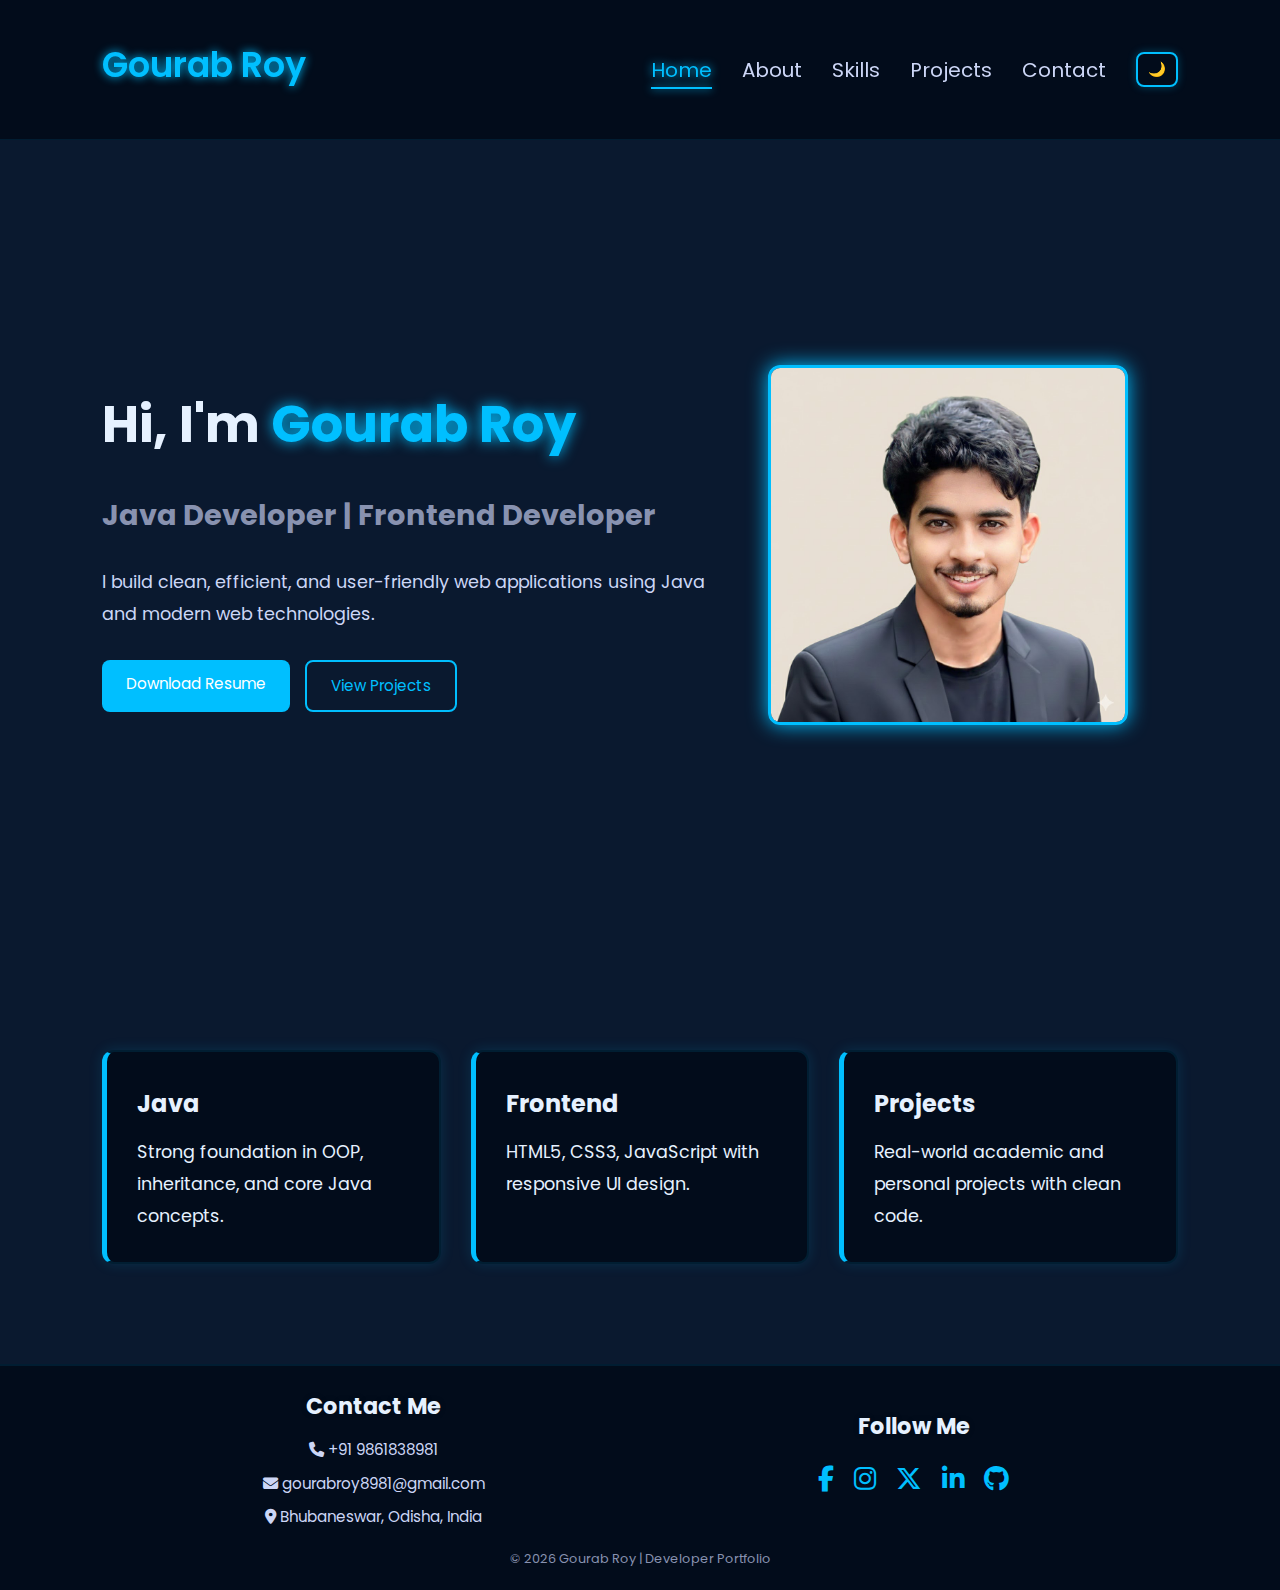
<file: index.html>
<!doctype html>
<html lang="en">
  <head>
    <meta charset="UTF-8" />
    <meta name="viewport" content="width=device-width, initial-scale=1.0" />
    <title>Gourab Roy | Developer Portfolio</title>
    <!-- SEO Meta -->
    <meta
      name="google-site-verification"
      content="eQGSAhBdn4pGtv42yMsaO9xZ7dXFVksDkAb1cvnNXIg"
    />
    <meta
      name="description"
      content="Gourab Roy is a Java Full Stack Developer specializing in responsive web design, modern UI, and scalable applications using Java, HTML, CSS, and JavaScript."
    />
    <meta
      name="keywords"
      content="Gourab Roy,Roy Gourab, Gourab Roy Portfolio, gourabroy, gourab roy, gourab, roy, roygourab, roy gourab, royy_gourab, Gourab, Roy,gourab BIET, student of KHS, Bhadrak Institute of Engineering & Technology,gourabroy8981-droid,gourabroy8981,@GourabRoy9861,Java Full Stack Developer, Java Developer, Software Engineer, Web Developer, Frontend Developer, Backend Developer, Full Stack Engineer, Java Programmer, HTML Developer, CSS Developer, JavaScript Developer, Responsive Web Design, UI Developer, Portfolio Website, Web Application Developer, Java Projects, Modern Web Developer, Spring Boot Developer, REST API Developer, MySQL Developer, jQuery Developer, Git, GitHub Portfolio, Software Portfolio, Freelance Web Developer, Java Web Developer, Clean UI Developer, Performance Optimized Websites, Kaupur High School, Bhadrak, Odisha, India, Daising, Kaupur, student of Bhadrak Institute of Engineering & Technology, Java Full Stack Developer Portfolio"
    />
    <meta name="author" content="Gourab Roy" />
    <link rel="canonical" href="https://gourabroy.online/" />
    <!-- fav icon -->
    <link rel="shortcut icon" href="favicon.ico" type="image/x-icon" />
    <!-- Google Font -->
    <link
      href="https://fonts.googleapis.com/css2?family=Poppins:wght@300;400;500;600&display=swap"
      rel="stylesheet"
    />
    <!-- Icons -->
    <link
      rel="stylesheet"
      href="https://cdnjs.cloudflare.com/ajax/libs/font-awesome/6.5.1/css/all.min.css"
    />
    <!-- Disable transitions until theme applied to avoid flash -->
    <style id="init-theme-style">
      html,
      body {
        transition: none !important;
      }
    </style>
    <!-- Ensure theme applied before CSS to avoid flash -->
    <script>
      (function () {
        try {
          var t = localStorage.getItem("theme");
          if (t === "light") {
            document.documentElement.classList.add("light-mode");
          } else {
            document.documentElement.classList.remove("light-mode");
          }
        } catch (e) {}
      })();
    </script>
    <!-- CSS -->
    <link rel="stylesheet" href="css/style.css" />
  </head>
  <body>
    <!-- Apply light mode class immediately after body opens -->
    <script>
      if (localStorage.getItem("theme") === "light") {
        document.body.classList.add("light-mode");
      }
      // Remove blocking style after first paint
      window.requestAnimationFrame(function () {
        var s = document.getElementById("init-theme-style");
        if (s) s.remove();
      });
      // Set theme toggle button icon immediately
      (function setButtonIcon() {
        var btn = document.getElementById("theme-toggle");
        if (btn) {
          btn.textContent =
            localStorage.getItem("theme") === "light" ? "☀️" : "🌙";
        } else {
          // If button not found yet, try again after a short delay
          setTimeout(setButtonIcon, 10);
        }
      })();
    </script>
    <div id="scroll-progress"></div>
    <header>
      <nav class="navbar">
        <a href="https://gourabroy.online/">
          <h2 class="logo" style="font-size: 35px; padding-top: 5px">
            Gourab Roy
          </h2>
        </a>

        <div class="menu-toggle" id="mobile-menu">
          <span class="bar"></span>
          <span class="bar"></span>
          <span class="bar"></span>
        </div>

        <ul class="nav-links" id="nav-list">
          <li><a href="https://gourabroy.online/" class="active">Home</a></li>
          <li><a href="about.html">About</a></li>
          <li><a href="skills.html">Skills</a></li>
          <li><a href="projects.html">Projects</a></li>
          <li><a href="contact.html">Contact</a></li>
          <li class="theme-item">
            <button id="theme-toggle" aria-label="Toggle Theme">🌙</button>
          </li>
        </ul>
      </nav>
    </header>
    <!-- HERO -->
    <section class="hero">
      <div class="hero-content">
        <h1>Hi, I'm <span>Gourab Roy</span></h1>
        <h2>Java Developer | Frontend Developer</h2>
        <p>
          I build clean, efficient, and user-friendly web applications using
          Java and modern web technologies.
        </p>
        <div class="hero-buttons" style="margin-top: 30px">
          <a href="assets/docs/Resume.pdf" class="btn primary" download>
            Download Resume
          </a>
          <a href="projects.html" class="btn secondary"> View Projects </a>
        </div>
      </div>
      <div class="hero-image">
        <img src="assets/images/profile.jpg" alt="Gourab Roy" />
      </div>
    </section>
    <!-- HIGHLIGHTS -->
    <section class="highlights">
      <div class="highlight-card">
        <h3>Java</h3>
        <p>Strong foundation in OOP, inheritance, and core Java concepts.</p>
      </div>
      <div class="highlight-card">
        <h3>Frontend</h3>
        <p>HTML5, CSS3, JavaScript with responsive UI design.</p>
      </div>
      <div class="highlight-card">
        <h3>Projects</h3>
        <p>Real-world academic and personal projects with clean code.</p>
      </div>
    </section>
    <!-- FOOTER -->
    <footer>
      <div class="footer-container">
        <div class="footer-contact">
          <h3>Contact Me</h3>
          <p><i class="fas fa-phone"></i> +91 9861838981</p>
          <p><i class="fas fa-envelope"></i> gourabroy8981@gmail.com</p>
          <p>
            <i class="fas fa-map-marker-alt"></i> Bhubaneswar, Odisha, India
          </p>
        </div>
        <div class="footer-social">
          <h3>Follow Me</h3>
          <a href="https://www.facebook.com/share/1CWNRqF3QG/" target="_blank">
            <i class="fab fa-facebook-f"></i>
          </a>
          <a
            href="https://www.instagram.com/royy_gourab?igsh=YmJ3aThtemJ3OW12"
            target="_blank"
          >
            <i class="fab fa-instagram"></i>
          </a>
          <a href="https://x.com/GourabRoy9861" target="_blank">
            <i class="fab fa-x-twitter"></i>
          </a>
          <a
            href="https://www.linkedin.com/in/gourab-roy-76b706372"
            target="_blank"
          >
            <i class="fab fa-linkedin-in"></i>
          </a>
          <a href="https://github.com/gourabroy8981-droid" target="_blank">
            <i class="fab fa-github"></i>
          </a>
        </div>
      </div>
      <p class="footer-bottom">© 2026 Gourab Roy | Developer Portfolio</p>
    </footer>
    <script src="https://code.jquery.com/jquery-3.7.1.min.js"></script>
    <script src="js/script.js"></script>
  </body>
</html>
</file>
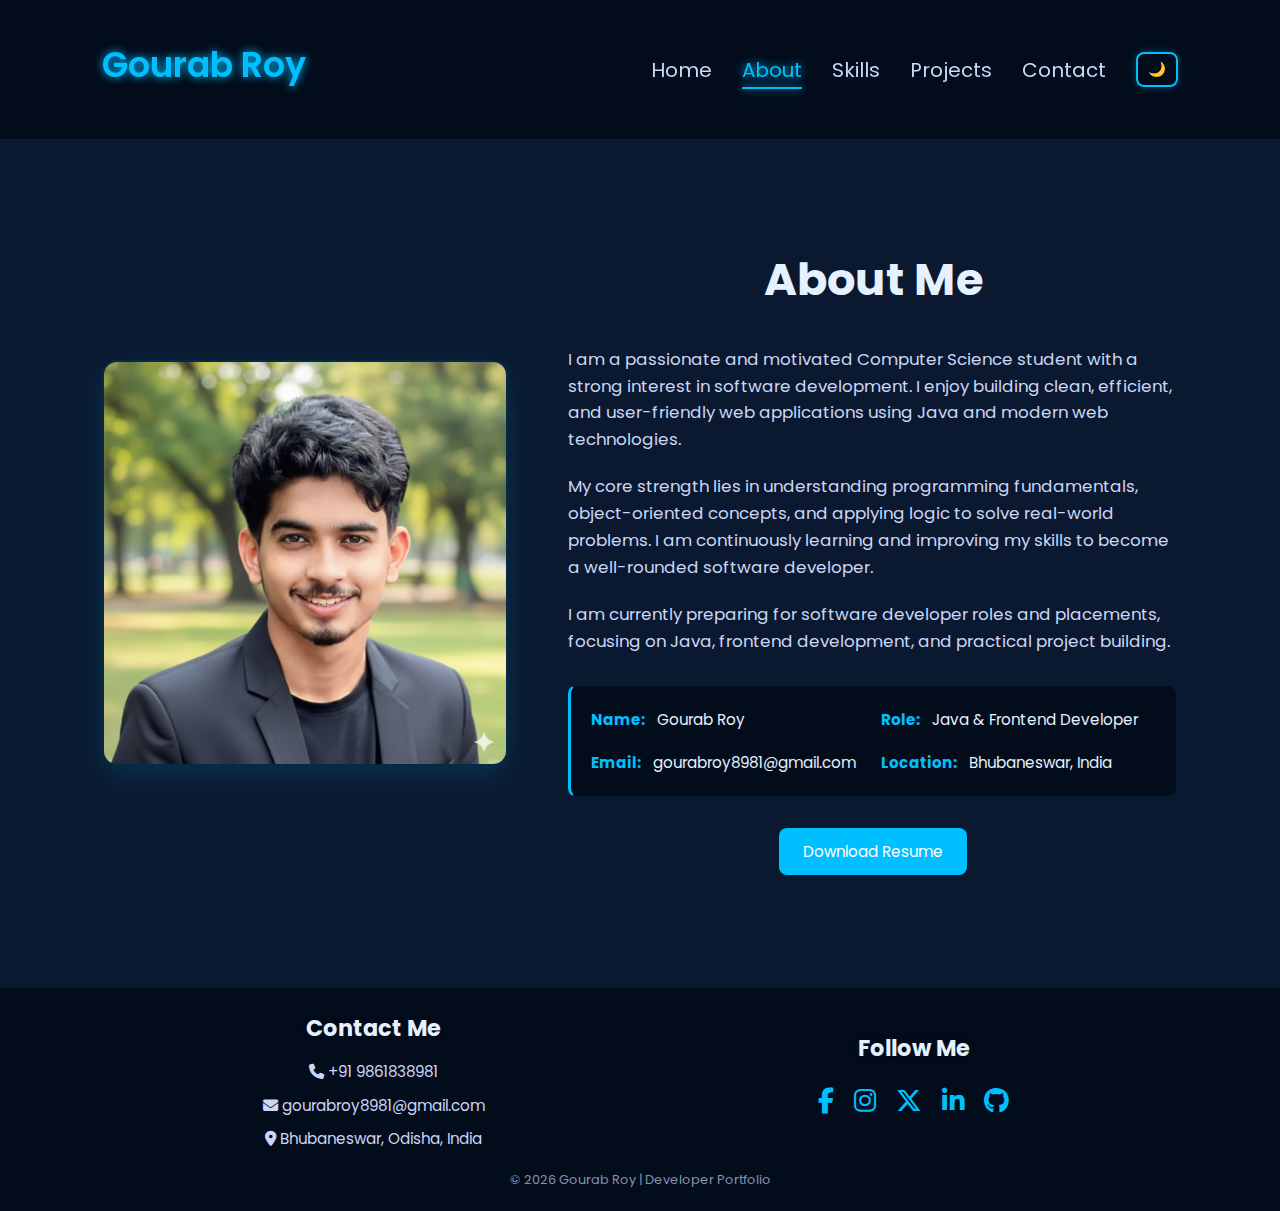
<file: about.html>
<!doctype html>
<html lang="en">
  <head>
    <meta charset="UTF-8" />
    <meta name="viewport" content="width=device-width, initial-scale=1.0" />
    <title>About | Gourab Roy</title>
    <!-- SEO Meta -->
    <meta
      name="description"
      content="Gourab Roy is a Java Full Stack Developer specializing in responsive web design, modern UI, and scalable applications using Java, HTML, CSS, and JavaScript."
    />
    <meta
      name="keywords"
      content="Gourab Roy,Roy Gourab, Gourab Roy Portfolio, gourabroy, gourab roy, gourab, roy, roygourab, roy gourab, royy_gourab, Gourab, Roy,gourab BIET, student of KHS, Bhadrak Institute of Engineering & Technology,gourabroy8981-droid,gourabroy8981,@GourabRoy9861,Java Full Stack Developer, Java Developer, Software Engineer, Web Developer, Frontend Developer, Backend Developer, Full Stack Engineer, Java Programmer, HTML Developer, CSS Developer, JavaScript Developer, Responsive Web Design, UI Developer, Portfolio Website, Web Application Developer, Java Projects, Modern Web Developer, Spring Boot Developer, REST API Developer, MySQL Developer, jQuery Developer, Git, GitHub Portfolio, Software Portfolio, Freelance Web Developer, Java Web Developer, Clean UI Developer, Performance Optimized Websites, Kaupur High School, Bhadrak, Odisha, India, Daising, Kaupur, student of Bhadrak Institute of Engineering & Technology, Java Full Stack Developer Portfolio"
    />
    <meta name="author" content="Gourab Roy" />
    <link rel="canonical" href="https://gourabroy.online/about.html" />
    <!-- fav icon -->
    <link rel="shortcut icon" href="favicon.ico" type="image/x-icon" />
    <!-- Google Font -->
    <link
      href="https://fonts.googleapis.com/css2?family=Poppins:wght@300;400;500;600&display=swap"
      rel="stylesheet"
    />
    <!-- Icons -->
    <link
      rel="stylesheet"
      href="https://cdnjs.cloudflare.com/ajax/libs/font-awesome/6.5.1/css/all.min.css"
    />
    <!-- Disable transitions until theme applied to avoid flash -->
    <style id="init-theme-style">
      body {
        transition: none !important;
      }
    </style>
    <!-- Ensure theme applied before CSS to avoid flash -->
    <script>
      (function () {
        try {
          var t = localStorage.getItem("theme");
          if (t === "light") {
            document.documentElement.classList.add("light-mode");
          } else {
            document.documentElement.classList.remove("light-mode");
          }
        } catch (e) {}
      })();
    </script>
    <!-- CSS -->
    <link rel="stylesheet" href="css/style.css" />
  </head>
  <body>
    <!-- Apply light mode class immediately after body opens -->
    <script>
      if (localStorage.getItem("theme") === "light") {
        document.body.classList.add("light-mode");
      }
      // Remove blocking style after first paint
      window.requestAnimationFrame(function () {
        var s = document.getElementById("init-theme-style");
        if (s) s.remove();
      });
      // Set theme toggle button icon immediately
      (function setButtonIcon() {
        var btn = document.getElementById("theme-toggle");
        if (btn) {
          btn.textContent =
            localStorage.getItem("theme") === "light" ? "☀️" : "🌙";
        } else {
          // If button not found yet, try again after a short delay
          setTimeout(setButtonIcon, 10);
        }
      })();
    </script>

    <div id="scroll-progress"></div>
    <!-- ===== Navbar ===== -->
    <header>
      <nav class="navbar">
        <a href="https://gourabroy.online/"
          ><h2 class="logo" style="font-size: 35px; padding-top: 5px">
            Gourab Roy
          </h2></a
        >
        <div class="menu-toggle" id="mobile-menu">
          <span class="bar"></span>
          <span class="bar"></span>
          <span class="bar"></span>
        </div>
        <ul class="nav-links" id="nav-list">
          <li><a href="https://gourabroy.online/">Home</a></li>
          <li><a href="about.html" class="active">About</a></li>
          <li><a href="skills.html">Skills</a></li>
          <li><a href="projects.html">Projects</a></li>
          <li><a href="contact.html">Contact</a></li>
          <li class="theme-item">
            <button id="theme-toggle" aria-label="Toggle Theme">🌙</button>
          </li>
        </ul>
      </nav>
    </header>
    <!-- ===== About Section ===== -->
    <section class="about">
      <div class="about-container">
        <div class="about-image">
          <img src="assets/images/profile2.jpg" alt="Gourab Roy" />
        </div>
        <div class="about-content">
          <h1>About Me</h1>
          <p>
            I am a passionate and motivated Computer Science student with a
            strong interest in software development. I enjoy building clean,
            efficient, and user-friendly web applications using Java and modern
            web technologies.
          </p>
          <p>
            My core strength lies in understanding programming fundamentals,
            object-oriented concepts, and applying logic to solve real-world
            problems. I am continuously learning and improving my skills to
            become a well-rounded software developer.
          </p>
          <p>
            I am currently preparing for software developer roles and
            placements, focusing on Java, frontend development, and practical
            project building.
          </p>
          <div class="about-details">
            <div><strong>Name:</strong> Gourab Roy</div>
            <div><strong>Role:</strong> Java & Frontend Developer</div>
            <div><strong>Email:</strong> gourabroy8981@gmail.com</div>
            <div><strong>Location:</strong> Bhubaneswar, India</div>
          </div>
          <div class="about-buttons">
            <a href="assets/docs/Resume.pdf" class="btn primary" download>
              Download Resume
            </a>
          </div>
        </div>
      </div>
    </section>
    <!-- ===== Footer ===== -->
    <footer>
      <div class="footer-container">
        <div class="footer-contact">
          <h3>Contact Me</h3>
          <p><i class="fas fa-phone"></i> +91 9861838981</p>
          <p><i class="fas fa-envelope"></i> gourabroy8981@gmail.com</p>
          <p>
            <i class="fas fa-map-marker-alt"></i> Bhubaneswar, Odisha, India
          </p>
        </div>
        <div class="footer-social">
          <h3>Follow Me</h3>
          <a href="https://www.facebook.com/share/1CWNRqF3QG/" target="_blank">
            <i class="fab fa-facebook-f"></i>
          </a>
          <a
            href="https://www.instagram.com/royy_gourab?igsh=YmJ3aThtemJ3OW12"
            target="_blank"
          >
            <i class="fab fa-instagram"></i>
          </a>
          <a href="https://x.com/GourabRoy9861" target="_blank">
            <i class="fab fa-x-twitter"></i>
          </a>
          <a
            href="https://www.linkedin.com/in/gourab-roy-76b706372"
            target="_blank"
          >
            <i class="fab fa-linkedin-in"></i>
          </a>
          <a href="https://github.com/gourabroy8981-droid" target="_blank">
            <i class="fab fa-github"></i>
          </a>
        </div>
      </div>
      <p class="footer-bottom">© 2026 Gourab Roy | Developer Portfolio</p>
    </footer>
    <!-- JS -->
    <script src="https://code.jquery.com/jquery-3.7.1.min.js"></script>
    <script src="js/script.js"></script>
  </body>
</html>
</file>
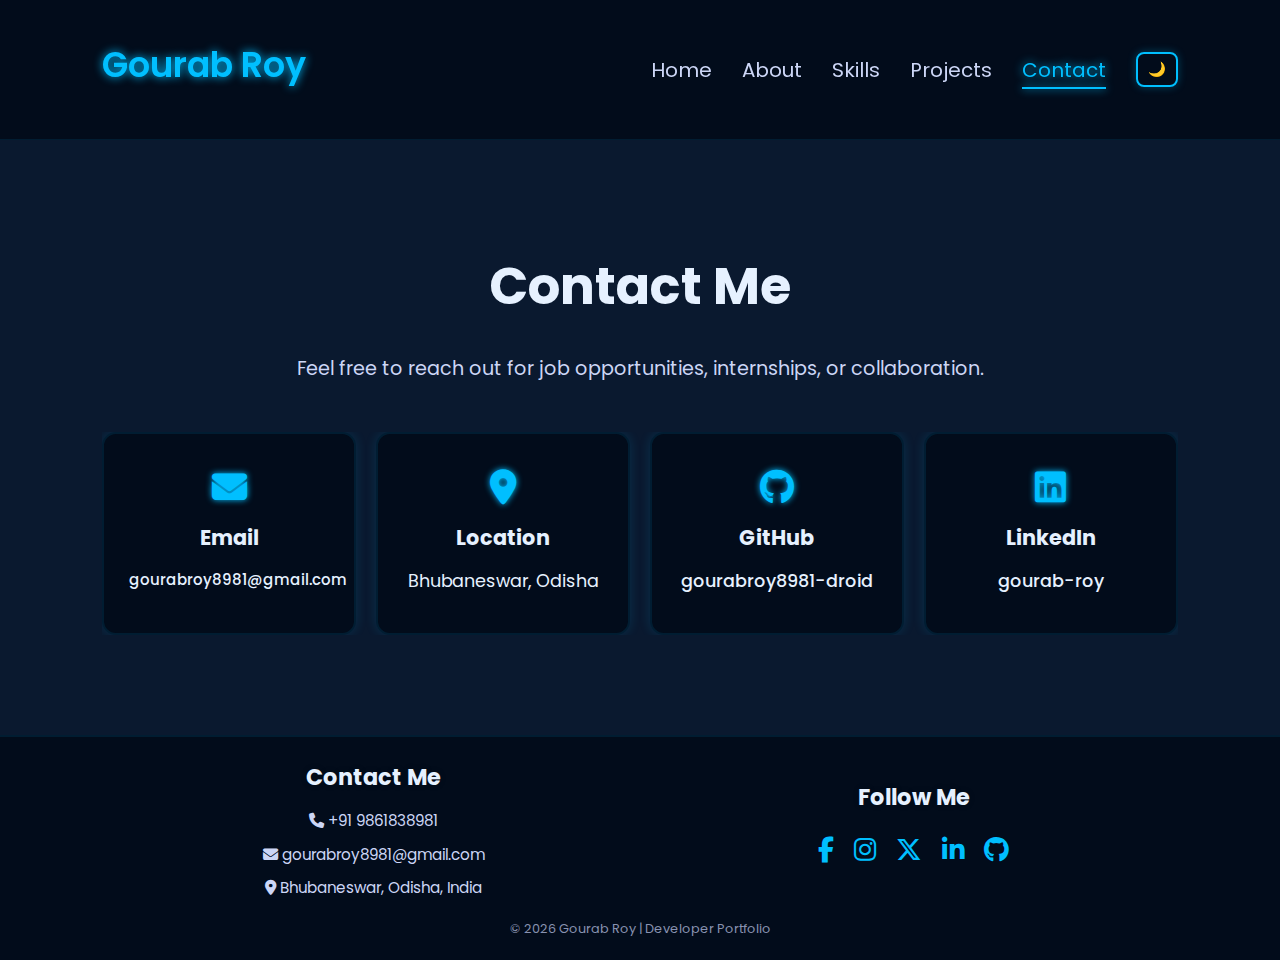
<file: contact.html>
<!doctype html>
<html lang="en">
  <head>
    <meta charset="UTF-8" />
    <meta name="viewport" content="width=device-width, initial-scale=1.0" />
    <title>Contact | Gourab Roy</title>
    <!-- SEO Meta -->
    <meta
      name="description"
      content="Gourab Roy is a Java Full Stack Developer specializing in responsive web design, modern UI, and scalable applications using Java, HTML, CSS, and JavaScript."
    />
    <meta
      name="keywords"
      content="Gourab Roy,Roy Gourab, Gourab Roy Portfolio, gourabroy, gourab roy, gourab, roy, roygourab, roy gourab, royy_gourab, Gourab, Roy,gourab BIET, student of KHS, Bhadrak Institute of Engineering & Technology,gourabroy8981-droid,gourabroy8981,@GourabRoy9861,Java Full Stack Developer, Java Developer, Software Engineer, Web Developer, Frontend Developer, Backend Developer, Full Stack Engineer, Java Programmer, HTML Developer, CSS Developer, JavaScript Developer, Responsive Web Design, UI Developer, Portfolio Website, Web Application Developer, Java Projects, Modern Web Developer, Spring Boot Developer, REST API Developer, MySQL Developer, jQuery Developer, Git, GitHub Portfolio, Software Portfolio, Freelance Web Developer, Java Web Developer, Clean UI Developer, Performance Optimized Websites, Kaupur High School, Bhadrak, Odisha, India, Daising, Kaupur, student of Bhadrak Institute of Engineering & Technology, Java Full Stack Developer Portfolio"
    />
    <meta name="author" content="Gourab Roy" />
    <link rel="canonical" href="https://gourabroy.online/contact.html" />
    <!-- fav icon -->
    <link rel="shortcut icon" href="favicon.ico" type="image/x-icon" />
    <!-- Google Font -->
    <link
      href="https://fonts.googleapis.com/css2?family=Poppins:wght@300;400;500;600&display=swap"
      rel="stylesheet"
    />
    <!-- Icons -->
    <link
      rel="stylesheet"
      href="https://cdnjs.cloudflare.com/ajax/libs/font-awesome/6.5.1/css/all.min.css"
    />
    <!-- Disable transitions until theme applied to avoid flash -->
    <style id="init-theme-style">
      html,
      body {
        transition: none !important;
      }
    </style>
    <!-- Ensure theme applied before CSS to avoid flash -->
    <script>
      (function () {
        try {
          var t = localStorage.getItem("theme");
          if (t === "light") {
            document.documentElement.classList.add("light-mode");
          } else {
            document.documentElement.classList.remove("light-mode");
          }
        } catch (e) {}
      })();
    </script>
    <!-- CSS -->
    <link rel="stylesheet" href="css/style.css" />
  </head>
  <body>
    <!-- Apply light mode class immediately after body opens -->
    <script>
      if (localStorage.getItem("theme") === "light") {
        document.body.classList.add("light-mode");
      }
      // Remove blocking style after first paint
      window.requestAnimationFrame(function () {
        var s = document.getElementById("init-theme-style");
        if (s) s.remove();
      });
      // Set theme toggle button icon immediately
      (function setButtonIcon() {
        var btn = document.getElementById("theme-toggle");
        if (btn) {
          btn.textContent =
            localStorage.getItem("theme") === "light" ? "☀️" : "🌙";
        } else {
          // If button not found yet, try again after a short delay
          setTimeout(setButtonIcon, 10);
        }
      })();
    </script>

    <!-- ===== Navbar ===== -->
    <div id="scroll-progress"></div>
    <header>
      <nav class="navbar">
        <a href="https://gourabroy.online/">
          <h2 class="logo" style="font-size: 35px; padding-top: 5px">
            Gourab Roy
          </h2>
        </a>

        <div class="menu-toggle" id="mobile-menu">
          <span class="bar"></span>
          <span class="bar"></span>
          <span class="bar"></span>
        </div>

        <ul class="nav-links" id="nav-list">
          <li><a href="https://gourabroy.online/">Home</a></li>
          <li><a href="about.html">About</a></li>
          <li><a href="skills.html">Skills</a></li>
          <li><a href="projects.html">Projects</a></li>
          <li><a href="contact.html" class="active">Contact</a></li>
          <li class="theme-item">
            <button id="theme-toggle" aria-label="Toggle Theme">🌙</button>
          </li>
        </ul>
      </nav>
    </header>
    <!-- ===== Contact Section ===== -->
    <section class="contact">
      <h1>Contact Me</h1>
      <p class="contact-intro">
        Feel free to reach out for job opportunities, internships, or
        collaboration.
      </p>
      <div class="contact-cards-container">
        <!-- Email Card -->
        <div class="contact-card">
          <i class="fas fa-envelope"></i>
          <h3>Email</h3>
          <a href="mailto:gourabroy8981@gmail.com" style="font-size: smaller"
            >gourabroy8981@gmail.com</a
          >
        </div>
        <!-- Location Card -->
        <div class="contact-card">
          <i class="fas fa-map-marker-alt"></i>
          <h3>Location</h3>
          <p>Bhubaneswar, Odisha</p>
        </div>
        <!-- GitHub Card -->
        <div class="contact-card">
          <i class="fab fa-github"></i>
          <h3>GitHub</h3>
          <a href="https://github.com/gourabroy8981-droid" target="_blank"
            >gourabroy8981-droid</a
          >
        </div>
        <!-- LinkedIn Card -->
        <div class="contact-card">
          <i class="fab fa-linkedin"></i>
          <h3>LinkedIn</h3>
          <a
            href="https://www.linkedin.com/in/gourab-roy-76b706372"
            target="_blank"
            >gourab-roy</a
          >
        </div>
      </div>
    </section>
    <!-- ===== Footer ===== -->
    <footer>
      <div class="footer-container">
        <div class="footer-contact">
          <h3>Contact Me</h3>
          <p><i class="fas fa-phone"></i> +91 9861838981</p>
          <p><i class="fas fa-envelope"></i> gourabroy8981@gmail.com</p>
          <p>
            <i class="fas fa-map-marker-alt"></i> Bhubaneswar, Odisha, India
          </p>
        </div>
        <div class="footer-social">
          <h3>Follow Me</h3>
          <a href="https://www.facebook.com/share/1CWNRqF3QG/" target="_blank">
            <i class="fab fa-facebook-f"></i>
          </a>
          <a
            href="https://www.instagram.com/royy_gourab?igsh=YmJ3aThtemJ3OW12"
            target="_blank"
          >
            <i class="fab fa-instagram"></i>
          </a>
          <a href="https://x.com/GourabRoy9861" target="_blank">
            <i class="fab fa-x-twitter"></i>
          </a>
          <a
            href="https://www.linkedin.com/in/gourab-roy-76b706372"
            target="_blank"
          >
            <i class="fab fa-linkedin-in"></i>
          </a>
          <a href="https://github.com/gourabroy8981-droid" target="_blank">
            <i class="fab fa-github"></i>
          </a>
        </div>
      </div>
      <p class="footer-bottom">© 2026 Gourab Roy | Developer Portfolio</p>
    </footer>
    <!-- JS -->
    <script src="https://code.jquery.com/jquery-3.7.1.min.js"></script>
    <script src="js/script.js"></script>
  </body>
</html>
</file>
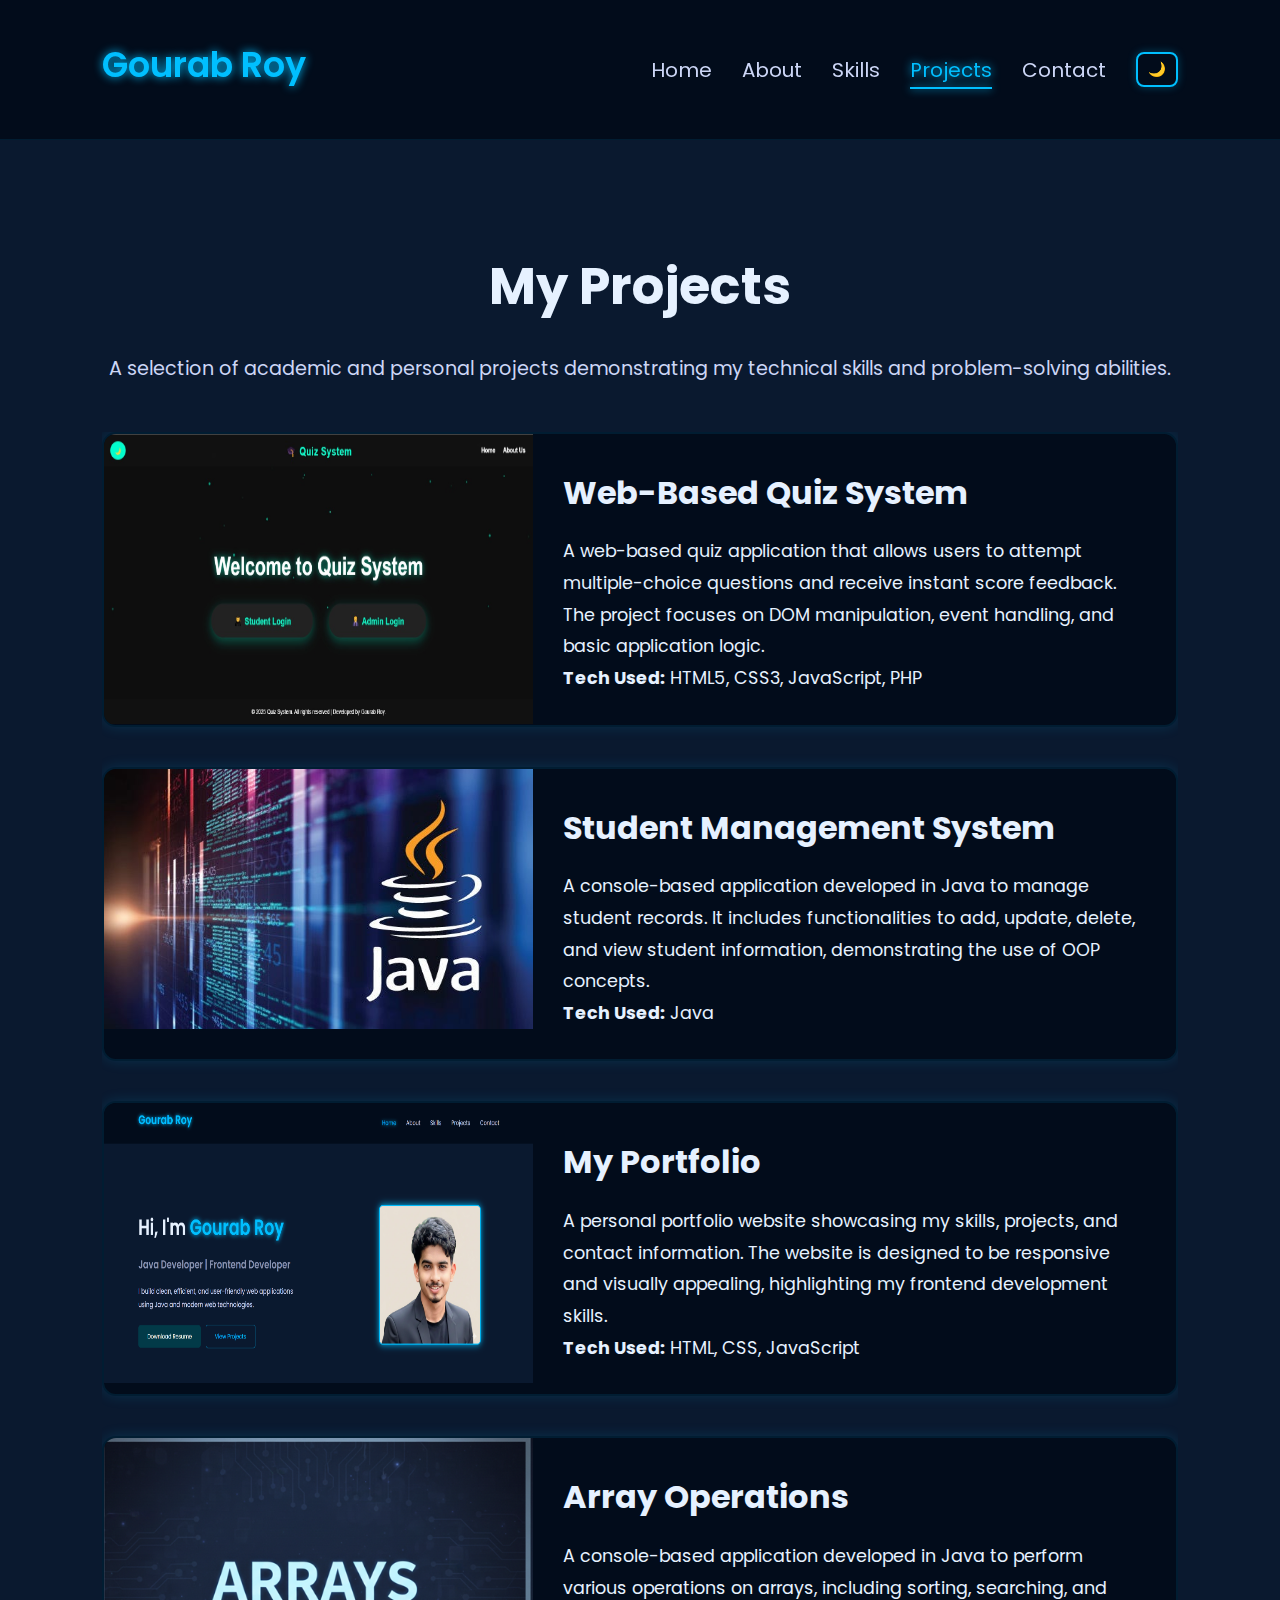
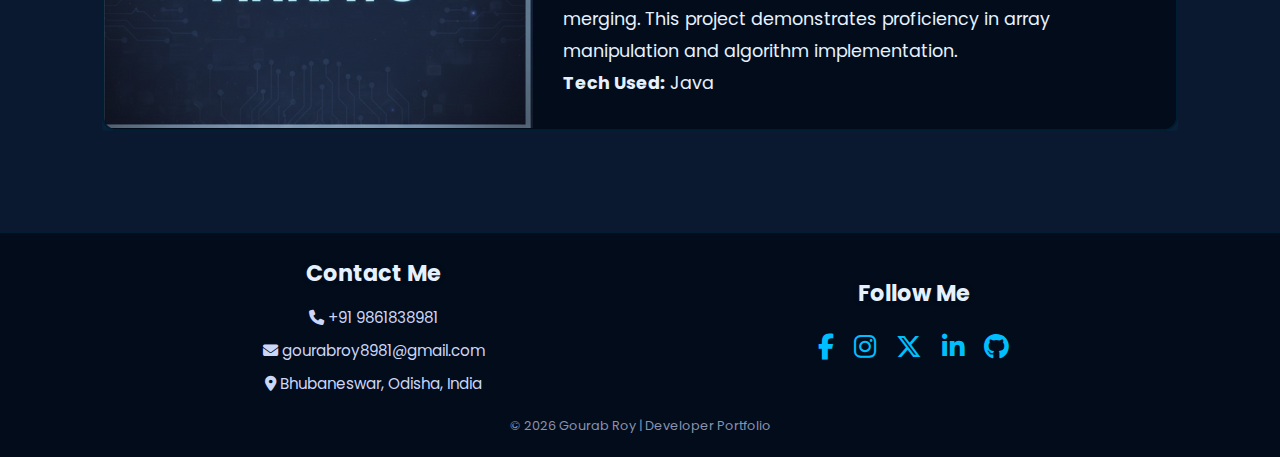
<file: projects.html>
<!doctype html>
<html lang="en">
  <head>
    <meta charset="UTF-8" />
    <meta name="viewport" content="width=device-width, initial-scale=1.0" />
    <title>Projects | Gourab Roy</title>

    <!-- SEO Meta -->
    <meta
      name="description"
      content="Gourab Roy is a Java Full Stack Developer specializing in responsive web design, modern UI, and scalable applications using Java, HTML, CSS, and JavaScript."
    />
    <meta
      name="keywords"
      content="Gourab Roy,Roy Gourab, Gourab Roy Portfolio, gourabroy, gourab roy, gourab, roy, roygourab, roy gourab, royy_gourab, Gourab, Roy,gourab BIET, student of KHS, Bhadrak Institute of Engineering & Technology,gourabroy8981-droid,gourabroy8981,@GourabRoy9861,Java Full Stack Developer, Java Developer, Software Engineer, Web Developer, Frontend Developer, Backend Developer, Full Stack Engineer, Java Programmer, HTML Developer, CSS Developer, JavaScript Developer, Responsive Web Design, UI Developer, Portfolio Website, Web Application Developer, Java Projects, Modern Web Developer, Spring Boot Developer, REST API Developer, MySQL Developer, jQuery Developer, Git, GitHub Portfolio, Software Portfolio, Freelance Web Developer, Java Web Developer, Clean UI Developer, Performance Optimized Websites, Kaupur High School, Bhadrak, Odisha, India, Daising, Kaupur, student of Bhadrak Institute of Engineering & Technology, Java Full Stack Developer Portfolio"
    />
    <meta name="author" content="Gourab Roy" />
    <link rel="canonical" href="https://gourabroy.online/projects.html" />

    <!-- Favicon -->
    <link rel="shortcut icon" href="favicon.ico" type="image/x-icon" />

    <!-- Google Font -->
    <link
      href="https://fonts.googleapis.com/css2?family=Poppins:wght@300;400;500;600&display=swap"
      rel="stylesheet"
    />

    <!-- Icons -->
    <link
      rel="stylesheet"
      href="https://cdnjs.cloudflare.com/ajax/libs/font-awesome/6.5.1/css/all.min.css"
    />
    <!-- Disable transitions until theme applied to avoid flash -->
    <style id="init-theme-style">
      html,
      body {
        transition: none !important;
      }
    </style>
    <!-- Ensure theme applied before CSS to avoid flash -->
    <script>
      (function () {
        try {
          var t = localStorage.getItem("theme");
          if (t === "light") {
            document.documentElement.classList.add("light-mode");
          } else {
            document.documentElement.classList.remove("light-mode");
          }
        } catch (e) {}
      })();
    </script>
    <!-- CSS -->
    <link rel="stylesheet" href="css/style.css" />
  </head>

  <body>
    <!-- Apply light mode class immediately after body opens -->
    <script>
      if (localStorage.getItem("theme") === "light") {
        document.body.classList.add("light-mode");
      }
      // Remove blocking style after first paint
      window.requestAnimationFrame(function () {
        var s = document.getElementById("init-theme-style");
        if (s) s.remove();
      });
      // Set theme toggle button icon immediately
      (function setButtonIcon() {
        var btn = document.getElementById("theme-toggle");
        if (btn) {
          btn.textContent =
            localStorage.getItem("theme") === "light" ? "☀️" : "🌙";
        } else {
          // If button not found yet, try again after a short delay
          setTimeout(setButtonIcon, 10);
        }
      })();
    </script>

    <div id="scroll-progress"></div>

    <!-- ===== Navbar ===== -->
    <header>
      <nav class="navbar">
        <a href="https://gourabroy.online/"
          ><h2 class="logo" style="font-size: 35px; padding-top: 5px">
            Gourab Roy
          </h2></a
        >
        <div class="menu-toggle" id="mobile-menu">
          <span class="bar"></span>
          <span class="bar"></span>
          <span class="bar"></span>
        </div>
        <ul class="nav-links" id="nav-list">
          <li><a href="https://gourabroy.online/">Home</a></li>
          <li><a href="about.html">About</a></li>
          <li><a href="skills.html">Skills</a></li>
          <li><a href="projects.html" class="active">Projects</a></li>
          <li><a href="contact.html">Contact</a></li>
          <li class="theme-item">
            <button id="theme-toggle" aria-label="Toggle Theme">🌙</button>
          </li>
        </ul>
      </nav>
    </header>

    <!-- ===== Projects Section ===== -->
    <section class="projects">
      <h1>My Projects</h1>
      <p class="projects-intro">
        A selection of academic and personal projects demonstrating my technical
        skills and problem-solving abilities.
      </p>

      <div class="projects-container">
        <!-- Project 1 -->
        <div class="project-card">
          <img
            src="assets/images/project1.jpeg"
            height="290px"
            alt="Web-Based Quiz System"
          />
          <div class="project-content">
            <h2>Web-Based Quiz System</h2>
            <p>
              A web-based quiz application that allows users to attempt
              multiple-choice questions and receive instant score feedback. The
              project focuses on DOM manipulation, event handling, and basic
              application logic.
            </p>
            <p class="tech">
              <strong>Tech Used:</strong> HTML5, CSS3, JavaScript, PHP
            </p>
          </div>
        </div>

        <!-- Project 2 -->
        <div class="project-card">
          <img
            src="assets/images/project2.jpg"
            height="260px"
            width="800px"
            alt="Student Management System"
          />
          <div class="project-content">
            <h2>Student Management System</h2>
            <p>
              A console-based application developed in Java to manage student
              records. It includes functionalities to add, update, delete, and
              view student information, demonstrating the use of OOP concepts.
            </p>
            <p class="tech"><strong>Tech Used:</strong> Java</p>
          </div>
        </div>

        <!-- Project 3 -->
        <div class="project-card">
          <img
            src="assets/images/project3.png"
            height="280px"
            alt="Portfolio Website"
          />
          <div class="project-content">
            <h2>My Portfolio</h2>
            <p>
              A personal portfolio website showcasing my skills, projects, and
              contact information. The website is designed to be responsive and
              visually appealing, highlighting my frontend development skills.
            </p>
            <p class="tech">
              <strong>Tech Used:</strong> HTML, CSS, JavaScript
            </p>
          </div>
        </div>

        <!-- Project 4 -->
        <div class="project-card">
          <img
            src="assets/images/project4.png"
            height="290px"
            width="800px"
            alt="Array Operations"
          />
          <div class="project-content">
            <h2>Array Operations</h2>
            <p>
              A console-based application developed in Java to perform various
              operations on arrays, including sorting, searching, and merging.
              This project demonstrates proficiency in array manipulation and
              algorithm implementation.
            </p>
            <p class="tech"><strong>Tech Used:</strong> Java</p>
          </div>
        </div>
      </div>
    </section>

    <!-- ===== Footer ===== -->
    <footer>
      <div class="footer-container">
        <div class="footer-contact">
          <h3>Contact Me</h3>
          <p><i class="fas fa-phone"></i> +91 9861838981</p>
          <p><i class="fas fa-envelope"></i> gourabroy8981@gmail.com</p>
          <p>
            <i class="fas fa-map-marker-alt"></i> Bhubaneswar, Odisha, India
          </p>
        </div>
        <div class="footer-social">
          <h3>Follow Me</h3>
          <a href="https://www.facebook.com/share/1CWNRqF3QG/" target="_blank"
            ><i class="fab fa-facebook-f"></i
          ></a>
          <a
            href="https://www.instagram.com/royy_gourab?igsh=YmJ3aThtemJ3OW12"
            target="_blank"
            ><i class="fab fa-instagram"></i
          ></a>
          <a href="https://x.com/GourabRoy9861" target="_blank"
            ><i class="fab fa-x-twitter"></i
          ></a>
          <a
            href="https://www.linkedin.com/in/gourab-roy-76b706372"
            target="_blank"
            ><i class="fab fa-linkedin-in"></i
          ></a>
          <a href="https://github.com/gourabroy8981-droid" target="_blank"
            ><i class="fab fa-github"></i
          ></a>
        </div>
      </div>
      <p class="footer-bottom">© 2026 Gourab Roy | Developer Portfolio</p>
    </footer>

    <!-- JS -->
    <script src="https://code.jquery.com/jquery-3.7.1.min.js"></script>
    <script src="js/script.js"></script>
  </body>
</html>
</file>
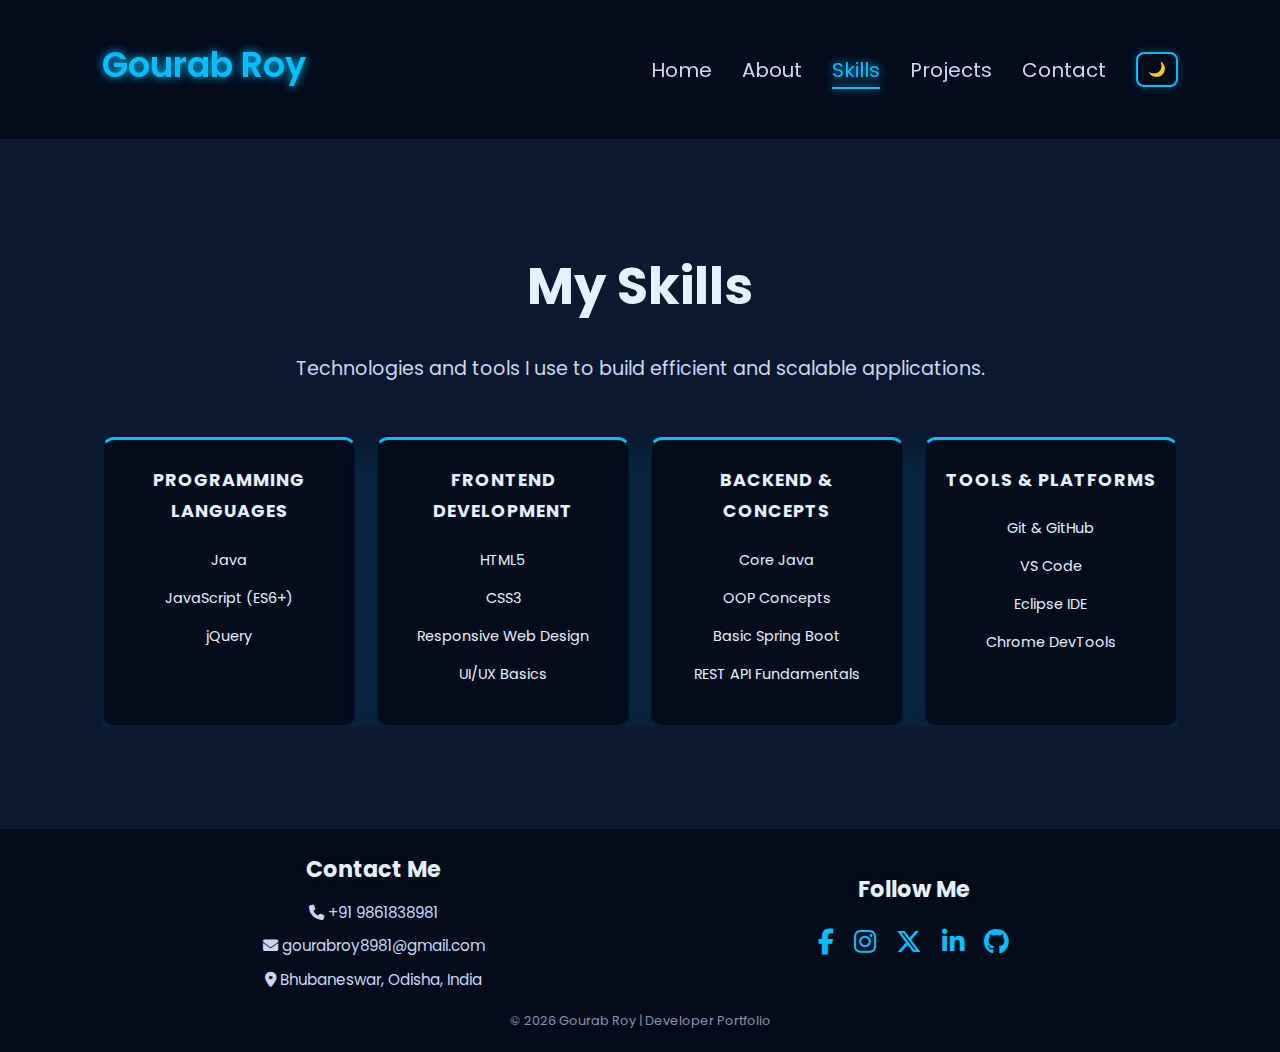
<file: skills.html>
<!doctype html>
<html lang="en">
  <head>
    <meta charset="UTF-8" />
    <meta name="viewport" content="width=device-width, initial-scale=1.0" />
    <title>Skills | Gourab Roy</title>
    <!-- SEO Meta -->
    <meta
      name="description"
      content="Gourab Roy is a Java Full Stack Developer specializing in responsive web design, modern UI, and scalable applications using Java, HTML, CSS, and JavaScript."
    />
    <meta
      name="keywords"
      content="Gourab Roy,Roy Gourab, Gourab Roy Portfolio, gourabroy, gourab roy, gourab, roy, roygourab, roy gourab, royy_gourab, Gourab, Roy,gourab BIET, student of KHS, Bhadrak Institute of Engineering & Technology,gourabroy8981-droid,gourabroy8981,@GourabRoy9861,Java Full Stack Developer, Java Developer, Software Engineer, Web Developer, Frontend Developer, Backend Developer, Full Stack Engineer, Java Programmer, HTML Developer, CSS Developer, JavaScript Developer, Responsive Web Design, UI Developer, Portfolio Website, Web Application Developer, Java Projects, Modern Web Developer, Spring Boot Developer, REST API Developer, MySQL Developer, jQuery Developer, Git, GitHub Portfolio, Software Portfolio, Freelance Web Developer, Java Web Developer, Clean UI Developer, Performance Optimized Websites, Kaupur High School, Bhadrak, Odisha, India, Daising, Kaupur, student of Bhadrak Institute of Engineering & Technology, Java Full Stack Developer Portfolio"
    />
    <meta name="author" content="Gourab Roy" />
    <link rel="canonical" href="https://gourabroy.online/skills.html" />
    <!-- fav icon -->
    <link rel="shortcut icon" href="favicon.ico" type="image/x-icon" />
    <!-- Google Font -->
    <link
      href="https://fonts.googleapis.com/css2?family=Poppins:wght@300;400;500;600&display=swap"
      rel="stylesheet"
    />
    <!-- Icons -->
    <link
      rel="stylesheet"
      href="https://cdnjs.cloudflare.com/ajax/libs/font-awesome/6.5.1/css/all.min.css"
    />
    <!-- Disable transitions until theme applied to avoid flash -->
    <style id="init-theme-style">
      html,
      body {
        transition: none !important;
      }
    </style>
    <!-- Ensure theme applied before CSS to avoid flash -->
    <script>
      (function () {
        try {
          var t = localStorage.getItem("theme");
          if (t === "light") {
            document.documentElement.classList.add("light-mode");
          } else {
            document.documentElement.classList.remove("light-mode");
          }
        } catch (e) {}
      })();
    </script>
    <!-- CSS -->
    <link rel="stylesheet" href="css/style.css" />
  </head>
  <body>
    <!-- Apply light mode class immediately after body opens -->
    <script>
      if (localStorage.getItem("theme") === "light") {
        document.body.classList.add("light-mode");
      }
      // Remove blocking style after first paint
      window.requestAnimationFrame(function () {
        var s = document.getElementById("init-theme-style");
        if (s) s.remove();
      });
      // Set theme toggle button icon immediately
      (function setButtonIcon() {
        var btn = document.getElementById("theme-toggle");
        if (btn) {
          btn.textContent =
            localStorage.getItem("theme") === "light" ? "☀️" : "🌙";
        } else {
          // If button not found yet, try again after a short delay
          setTimeout(setButtonIcon, 10);
        }
      })();
    </script>

    <!-- ===== Navbar ===== -->
    <div id="scroll-progress"></div>
    <header>
      <nav class="navbar">
        <a href="https://gourabroy.online/"
          ><h2 class="logo" style="font-size: 35px; padding-top: 5px">
            Gourab Roy
          </h2></a
        >
        <div class="menu-toggle" id="mobile-menu">
          <span class="bar"></span>
          <span class="bar"></span>
          <span class="bar"></span>
        </div>
        <ul class="nav-links" id="nav-list">
          <li><a href="https://gourabroy.online/">Home</a></li>
          <li><a href="about.html">About</a></li>
          <li><a href="skills.html" class="active">Skills</a></li>
          <li><a href="projects.html">Projects</a></li>
          <li><a href="contact.html">Contact</a></li>
          <li class="theme-item">
            <button id="theme-toggle" aria-label="Toggle Theme">🌙</button>
          </li>
        </ul>
      </nav>
    </header>
    <!-- ===== Skills Section ===== -->
    <section class="skills">
      <h1>My Skills</h1>
      <p class="skills-intro">
        Technologies and tools I use to build efficient and scalable
        applications.
      </p>
      <div class="skills-container">
        <!-- Programming Languages -->
        <div class="skill-card">
          <h2>Programming Languages</h2>
          <ul>
            <li>Java</li>
            <li>JavaScript (ES6+)</li>
            <li>jQuery</li>
          </ul>
        </div>
        <!-- Frontend -->
        <div class="skill-card">
          <h2>Frontend Development</h2>
          <ul>
            <li>HTML5</li>
            <li>CSS3</li>
            <li>Responsive Web Design</li>
            <li>UI/UX Basics</li>
          </ul>
        </div>
        <!-- Backend -->
        <div class="skill-card">
          <h2>Backend & Concepts</h2>
          <ul>
            <li>Core Java</li>
            <li>OOP Concepts</li>
            <li>Basic Spring Boot</li>
            <li>REST API Fundamentals</li>
          </ul>
        </div>
        <!-- Tools -->
        <div class="skill-card">
          <h2>Tools & Platforms</h2>
          <ul>
            <li>Git & GitHub</li>
            <li>VS Code</li>
            <li>Eclipse IDE</li>
            <li>Chrome DevTools</li>
          </ul>
        </div>
      </div>
    </section>
    <!-- ===== Footer ===== -->
    <footer>
      <div class="footer-container">
        <div class="footer-contact">
          <h3>Contact Me</h3>
          <p><i class="fas fa-phone"></i> +91 9861838981</p>
          <p><i class="fas fa-envelope"></i> gourabroy8981@gmail.com</p>
          <p>
            <i class="fas fa-map-marker-alt"></i> Bhubaneswar, Odisha, India
          </p>
        </div>
        <div class="footer-social">
          <h3>Follow Me</h3>
          <a href="https://www.facebook.com/share/1CWNRqF3QG/" target="_blank">
            <i class="fab fa-facebook-f"></i>
          </a>
          <a
            href="https://www.instagram.com/royy_gourab?igsh=YmJ3aThtemJ3OW12"
            target="_blank"
          >
            <i class="fab fa-instagram"></i>
          </a>
          <a href="https://x.com/GourabRoy9861" target="_blank">
            <i class="fab fa-x-twitter"></i>
          </a>
          <a
            href="https://www.linkedin.com/in/gourab-roy-76b706372"
            target="_blank"
          >
            <i class="fab fa-linkedin-in"></i>
          </a>
          <a href="https://github.com/gourabroy8981-droid" target="_blank">
            <i class="fab fa-github"></i>
          </a>
        </div>
      </div>
      <p class="footer-bottom">© 2026 Gourab Roy | Developer Portfolio</p>
    </footer>
    <!-- JS -->
    <script src="https://code.jquery.com/jquery-3.7.1.min.js"></script>
    <script src="js/script.js"></script>
  </body>
</html>
</file>
<file: css/style.css>
/* ===== CSS Variables for Dark/Light Mode ===== */
:root {
  /* Dark Mode Colors (Default) */
  --bg-primary: #0a192f;
  --bg-secondary: #020c1b;
  --bg-tertiary: #112240;
  --text-primary: #e6f1ff;
  --text-secondary: #ccd6f6;
  --text-tertiary: #8892b0;
  --accent-primary: #00bfff;
  --accent-secondary: #64ffda;
  --border-color: rgba(0, 191, 255, 0.1);
  --shadow-color: rgba(0, 191, 255, 0.15);
  --card-bg: #020c1b;
  --card-text: #e6f1ff;
  --input-bg: #020c1b;
}

/* Light Mode - Manual Toggle */
body.light-mode {
  --bg-primary: #ffffff;
  --bg-secondary: #f0f0f0;
  --bg-tertiary: #e8e8e8;
  --text-primary: #1a1a1a;
  --text-secondary: #333333;
  --text-tertiary: #555555;
  --accent-primary: #0052a3;
  --accent-secondary: #0066cc;
  --border-color: #2a2a2a;
  --shadow-color: rgba(0, 0, 0, 0.15);
  --card-bg: #c0d9d4;
  --card-text: #000000;
  --input-bg: #f9f9f9;
  font-weight: bold;
}
/* ===== Global Reset ===== */
html,
body {
  width: 100%;
  max-width: 100vw;
  overflow-x: hidden;
}

* {
  margin: 0;
  padding: 0;
  box-sizing: border-box;
  font-family: "Poppins", sans-serif;
}

html {
  scroll-behavior: smooth;
  overflow-x: hidden;
  overflow-y: auto;
}

body {
  background-color: var(--bg-primary);
  color: var(--text-primary);
  line-height: 1.8;
  font-size: 18px;
  overflow-x: hidden;
  width: 100%;
  transition:
    background-color 0.3s ease,
    color 0.3s ease;
}

/* ===== Common ===== */
a {
  text-decoration: none;
  color: inherit;
}

img {
  max-width: 100%;
  display: block;
}

section {
  padding: 100px 8%;
  width: 100%;
  max-width: 100vw;
  overflow-x: hidden;
}

h1 {
  font-size: 3.2rem;
  margin-bottom: 20px;
  color: var(--text-primary);
}

h2 {
  font-size: 2rem;
  margin-bottom: 15px;
  color: var(--text-primary);
}

p {
  color: var(--text-secondary);
  font-size: 1.1rem;
}

/* ===== Buttons ===== */
.btn {
  display: inline-block;
  padding: 10px 24px;
  border-radius: 8px;
  font-size: 0.95rem;
  transition:
    0.3s ease,
    box-shadow 0.3s ease;
  cursor: pointer;
  position: relative;
  overflow: hidden;
  text-align: center;
}

.btn.primary {
  background-color: var(--accent-primary);
  color: #fff;
  border: none;
}

.btn.primary:hover {
  background-color: var(--accent-secondary);
  box-shadow: 0 0 18px var(--accent-primary);
}

.btn.secondary {
  border: 2px solid var(--accent-primary);
  color: var(--accent-primary);
  background: transparent;
}

.btn.secondary:hover {
  background-color: var(--accent-primary);
  color: #fff;
  box-shadow: 0 0 18px var(--accent-primary);
}

.btn::after {
  content: "";
  position: absolute;
  top: 50%;
  left: 50%;
  width: 0;
  height: 0;
  background: rgba(255, 255, 255, 0.2);
  border-radius: 50%;
  transform: translate(-50%, -50%);
  transition:
    width 0.6s ease,
    height 0.6s ease;
}

.btn:hover::after {
  width: 300px;
  height: 300px;
}

/* ===== Navbar ===== */
header {
  background-color: var(--bg-secondary);
  padding: 10px 0;
  position: sticky;
  top: 0;
  width: 100%;
  z-index: 1000;
  border-bottom: 1px solid var(--border-color);
  transition: background-color 0.3s ease;
}

.navbar {
  display: flex;
  justify-content: space-between;
  align-items: center;
  max-width: 1400px;
  margin: 0 auto;
  padding: 0 5%;
}

.logo {
  color: var(--accent-primary);
  font-size: 1.6rem;
  text-shadow: 0 0 10px var(--accent-primary);
  font-weight: 600;
}

.nav-links {
  list-style: none;
  display: flex;
  gap: 30px;
}

.nav-links a {
  color: var(--text-secondary);
  font-size: 1.25rem;
  transition: 0.3s;
  position: relative;
  padding-bottom: 5px;
}

.nav-links a:hover,
.nav-links a.active {
  color: var(--accent-primary);
  text-shadow: 0 0 10px var(--accent-primary);
}

.nav-links a::after {
  content: "";
  position: absolute;
  left: 0;
  bottom: 0;
  width: 0;
  height: 2px;
  background-color: var(--accent-primary);
  transition: width 0.3s ease;
  box-shadow: 0 0 8px var(--accent-primary);
}

.nav-links a:hover::after,
.nav-links a.active::after {
  width: 100%;
}

/* ===== Hamburger Menu ===== */
.menu-toggle {
  display: none;
  flex-direction: column;
  cursor: pointer;
  z-index: 2000;
}

.bar {
  width: 25px;
  height: 3px;
  background-color: var(--accent-primary);
  margin: 4px 0;
  transition: 0.4s ease;
}

/* ===== Hero Section ===== */
.hero {
  display: grid;
  grid-template-columns: 1.2fr 0.8fr;
  align-items: center;
  gap: 50px;
  min-height: 90vh;
  overflow-x: hidden;
}

.hero-content h1 span {
  color: var(--accent-primary);
  text-shadow: 0 0 14px var(--accent-primary);
  animation: glowPulse 2.5s infinite alternate;
}

@keyframes glowPulse {
  from {
    text-shadow: 0 0 8px var(--accent-primary);
  }
  to {
    text-shadow: 0 0 18px var(--accent-primary);
  }
}

.hero-content h2 {
  color: var(--text-tertiary);
  font-size: 1.8rem;
  margin-bottom: 25px;
}

.hero-buttons {
  display: flex;
  gap: 15px;
}

.hero-image img {
  border-radius: 12px;
  border: 3px solid var(--accent-primary);
  max-width: 360px;
  width: 100%;
  box-shadow: 0 0 20px var(--accent-primary);
  animation: float 3s ease-in-out infinite;
  transition: 0.4s ease;
}

.hero-image img:hover {
  transform: scale(1.05) translateY(-6px);
}

@keyframes float {
  0%,
  100% {
    transform: translateY(0px);
  }
  50% {
    transform: translateY(-12px);
  }
}

/* ===== Skills Container ===== */
.skills-container {
  display: grid;
  grid-template-columns: repeat(4, 1fr);
  gap: 20px;
  margin-top: 50px;
  overflow-x: hidden;
}

.skill-card {
  background: var(--card-bg);
  color: var(--card-text);
  padding: 25px 15px;
  border-radius: 12px;
  border: 2px solid var(--border-color);
  border-top: 3px solid var(--accent-primary);
  text-align: center;
  transition: 0.3s ease;
  box-shadow: 0 10px 30px var(--shadow-color);
}

.skill-card:hover {
  transform: translateY(-10px);
  box-shadow: 0 15px 35px var(--shadow-color);
}

/* ===== Scrollbar Styling ===== */
::-webkit-scrollbar {
  width: 10px;
}

::-webkit-scrollbar-track {
  background: var(--bg-secondary);
}

::-webkit-scrollbar-thumb {
  background: var(--accent-primary);
  border-radius: 10px;
  border: 2px solid var(--bg-secondary);
}

::-webkit-scrollbar-thumb:hover {
  background: var(--accent-secondary);
}

/* ===== Mobile Responsive (Max Width 900px) ===== */
@media (max-width: 900px) {
  section {
    padding: 60px 5%;
  }

  .menu-toggle {
    display: flex;
  }

  .nav-links {
    position: fixed;
    right: -100%;
    top: 0;
    height: 100vh;
    width: 100%;
    background-color: var(--bg-secondary);
    flex-direction: column;
    justify-content: center;
    align-items: center;
    transition: 0.5s ease;
    gap: 40px;
    z-index: 1500;
  }

  .nav-links.active {
    right: 0;
  }

  .hero {
    grid-template-columns: 1fr;
    text-align: center;
    padding-top: 40px;
  }

  .hero-content h1 {
    font-size: 2.2rem;
  }

  .hero-buttons {
    flex-direction: column;
    align-items: center;
    width: 100%;
  }

  .btn {
    width: 100%;
    max-width: 280px;
    margin-right: 0;
  }

  .hero {
    grid-template-columns: 1fr;
    justify-items: center;
    text-align: center;
    gap: 30px;
  }

  .hero-image {
    display: flex;
    justify-content: center;
    width: 100%;
    order: -1;
  }

  .hero-image img {
    max-width: 280px;
    margin: 0 auto;
  }

  .hero-buttons {
    justify-content: center;
    width: 100%;
  }

  .skills-container {
    grid-template-columns: repeat(2, 1fr);
  }

  .menu-toggle.is-active .bar:nth-child(2) {
    opacity: 0;
  }
  .menu-toggle.is-active .bar:nth-child(1) {
    transform: translateY(11px) rotate(45deg);
  }
  .menu-toggle.is-active .bar:nth-child(3) {
    transform: translateY(-11px) rotate(-45deg);
  }
}

@media (max-width: 600px) {
  .skills-container {
    grid-template-columns: 1fr;
  }
}

/* ===== Mobile Responsive (Max Width 768px) ===== */
@media (max-width: 768px) {
  /* ===== Footer Mobile ===== */
  footer {
    padding: 5px 8%;
    min-height: auto;
  }

  #theme-toggle {
    position: fixed;
    top: 30px;
    left: 15px;
    z-index: 1000;
  }

  .footer-container {
    flex-direction: column !important;
    gap: 0px !important;
    text-align: center;
    margin-bottom: 0px !important;
  }

  .footer-contact,
  .footer-social {
    flex: auto;
    margin: 0 !important;
    padding: 0 !important;
  }

  .footer-contact {
    margin-top: 15px !important;
  }

  .footer-contact h3,
  .footer-social h3 {
    margin-bottom: 0px;
    margin-top: 0px;
  }

  .footer-contact p {
    font-size: 0.95rem;
    margin: 0px 0 !important;
    padding: 0 !important;
  }

  .footer-social {
    display: flex;
    flex-direction: row;
    flex-wrap: wrap;
    justify-content: center;
    align-items: center;
    gap: 10px;
    margin: 0 !important;
    padding: 0 !important;
  }

  .footer-social h3 {
    flex-basis: 100%;
    width: 100%;
    margin: 0 !important;
    margin-top: 20px !important;
  }

  .footer-social a {
    margin: 0;
  }

  .footer-bottom {
    font-size: 0.9rem;
    margin-top: 2px;
  }
}

/* ===== Extra Small Mobile (Max Width 480px) ===== */
@media (max-width: 480px) {
  /* ===== Footer Extra Small ===== */
  footer {
    padding: 3px 8%;
    min-height: auto;
  }

  .footer-container {
    gap: 0px !important;
    margin-bottom: 0px !important;
  }

  .footer-contact,
  .footer-social {
    flex: auto;
    margin: 0 !important;
    padding: 0 !important;
  }

  .footer-contact {
    margin-top: 10px !important;
  }

  .footer-contact {
    margin-top: 10px !important;
  }

  .footer-social {
    gap: 8px;
    margin: 0 !important;
    padding: 0 !important;
  }

  .footer-social h3 {
    margin: 0 !important;
    margin-top: 20px !important;
  }

  .footer-bottom {
    margin-top: 1px;
  }
}

/* ===== Highlights ===== */
.highlights {
  display: grid;
  grid-template-columns: repeat(auto-fit, minmax(240px, 1fr));
  gap: 30px;
}

.highlight-card {
  background-color: var(--card-bg);
  color: var(--card-text);
  padding: 30px;
  border-radius: 12px;
  border-left: 5px solid var(--accent-primary);
  border: 2px solid var(--border-color);
  border-left: 5px solid var(--accent-primary);
  box-shadow: 0 0 14px var(--shadow-color);
}

.highlight-card h3 {
  margin-bottom: 12px;
  font-size: 1.5rem;
  color: var(--card-text);
}

.highlight-card p {
  font-size: 1.1rem;
  color: var(--card-text);
}

/* ===== About Section ===== */
.about-container {
  display: grid;
  grid-template-columns: 1fr 1.5fr;
  gap: 60px;
  align-items: center;
}

.about-image img {
  width: 100%;
  border-radius: 15px;
  border: 2px solid var(--border-color);
  box-shadow: 0 10px 30px var(--shadow-color);
  transition: 0.4s ease;
}

.about-image img:hover {
  border-color: var(--accent-primary);
  transform: translateY(-5px);
}

.about-content h1 {
  text-align: center;
  margin-bottom: 25px;
  font-size: 2.8rem;
}

.about-content p {
  margin-bottom: 20px;
  color: var(--text-secondary);
  font-size: 1.05rem;
  line-height: 1.6;
}

.about-details {
  display: grid;
  grid-template-columns: 1fr 1fr;
  gap: 15px;
  margin: 30px 0;
  padding: 20px;
  background: var(--card-bg);
  color: var(--card-text);
  border-radius: 10px;
  border: 2px solid var(--border-color);
  border-left: 3px solid var(--accent-primary);
}

.about-details div {
  font-size: 0.95rem;
  color: var(--card-text);
}

.about-details strong {
  color: var(--accent-primary);
  margin-right: 8px;
}

.about-buttons {
  text-align: center;
  margin-top: 30px;
}

@media (max-width: 900px) {
  .about-container {
    grid-template-columns: 1fr;
    text-align: center;
  }

  .about-content h1 {
    text-align: center;
  }

  .about-details {
    grid-template-columns: 1fr;
    text-align: left;
  }

  .about-image img {
    max-width: 300px;
    margin: 0 auto;
  }
}

/* ===== Skills Page ===== */
.skills h1 {
  text-align: center;
  color: var(--text-primary);
}

.skills-intro {
  text-align: center;

  font-size: 1.2rem;
  color: var(--text-secondary);
}

.skill-card {
  display: flex;
  flex-direction: column;
  height: 100%;
  background: var(--card-bg);
  color: var(--card-text);
  padding: 25px 15px;
  border-radius: 12px;
  position: relative;
  text-align: center;
  transition: all 0.3s ease;
  border: 2px solid var(--border-color);
  border-top: 3px solid var(--accent-primary);
  box-shadow: 0 10px 30px var(--shadow-color);
}

.skill-card:hover {
  transform: translateY(-10px);
  background: var(--card-bg);
  box-shadow: 0 15px 35px var(--shadow-color);
}

.skill-card h2 {
  font-size: 1.1rem;
  color: var(--card-text);
  margin-bottom: 20px;
  text-transform: uppercase;
  letter-spacing: 1px;
}

.skill-card ul {
  list-style: none;
  padding: 0;
}

.skill-card li {
  font-size: 0.9rem;
  color: var(--card-text);
  margin-bottom: 12px;
  transition: 0.3s;
}

.skill-card li:hover {
  color: var(--accent-primary);
}

@media (max-width: 1100px) {
  .skills-container {
    grid-template-columns: repeat(2, 1fr);
  }
}

@media (max-width: 600px) {
  .skills-container {
    grid-template-columns: 1fr;
  }
}

/* ===== Projects Page ===== */
.projects h1 {
  text-align: center;
  color: var(--text-primary);
}

.projects-intro {
  margin-bottom: 45px;
  font-size: 1.2rem;
  text-align: center;
  color: var(--text-secondary);
}

.projects-container {
  display: grid;
  gap: 40px;
  overflow-x: hidden;
}

.project-card {
  background-color: var(--card-bg);
  color: var(--card-text);
  border-radius: 14px;
  overflow: hidden;
  display: grid;
  grid-template-columns: 1fr 1.5fr;
  border: 2px solid var(--border-color);
  box-shadow: 0 0 14px var(--shadow-color);
}

.project-image {
  width: 100%;
  height: 260px;
  overflow: hidden;
}

.project-image img {
  width: 100%;
  height: 100%;
  object-fit: cover;
  display: block;
}

.project-content {
  padding: 30px;
  font-size: 1.1rem;
  color: var(--card-text);
}

.project-content h2 {
  color: var(--card-text);
}

.project-content p {
  color: var(--card-text);
}

.project-links a {
  margin-right: 15px;
  color: var(--accent-primary);
  font-weight: 500;
  font-size: 1.1rem;
  text-shadow: 0 0 8px var(--accent-primary);
}

/* ===== Contact Page ===== */
.contact h1 {
  text-align: center;
  color: var(--text-primary);
}

body.light-mode .contact h1 {
  color: #1a1a1a;
}

.contact-intro {
  margin-bottom: 45px;
  font-size: 1.2rem;
  text-align: center;
  color: var(--text-secondary);
}

body.light-mode .contact-intro {
  color: #333333;
}

.contact-container {
  display: grid;
  grid-template-columns: 1fr 1fr;
  gap: 50px;
}

.contact-info p {
  margin-bottom: 12px;
  font-size: 1.1rem;
  color: var(--text-secondary);
}

.contact-links a {
  margin-right: 15px;
  color: var(--accent-primary);
  font-size: 1.2rem;
  text-shadow: 0 0 8px var(--accent-primary);
}

.contact-form input,
.contact-form textarea {
  background-color: var(--input-bg);
  border: 2px solid var(--border-color);
  padding: 14px;
  margin-bottom: 15px;
  border-radius: 8px;
  color: var(--text-primary);
  font-size: 1.05rem;
  transition: border-color 0.3s ease;
}

.contact-form input:focus,
.contact-form textarea:focus {
  border-color: var(--accent-primary);
  outline: none;
}

/* ===== Footer ===== */
footer {
  background-color: #0f1419;
  color: var(--text-secondary);
  padding: 20px 8%;
  text-align: center;
  font-size: 0.85rem;
  transition: background-color 0.3s ease;
  border-top: 2px solid var(--border-color);
  overflow-x: hidden;
  width: 100%;
  max-width: 100vw;
}

body.light-mode footer {
  background-color: #0f1419;
  color: #cccccc;
}

body:not(.light-mode) footer {
  background-color: var(--bg-secondary);
  color: var(--text-secondary);
}

.footer-container {
  display: flex;
  justify-content: space-between;
  flex-wrap: wrap;
  gap: 5px;
  margin-bottom: 5px;
  overflow-x: hidden;
}

.footer-contact,
.footer-social {
  flex: auto;
}

.footer-social {
  margin-top: 20px;
}

.footer-contact h3,
.footer-social h3 {
  color: var(--text-primary);
  margin-bottom: 10px;
  text-shadow: 0 0 6px rgba(0, 0, 0, 0.2);
  font-size: 1.4rem;
}

body.light-mode .footer-contact h3,
body.light-mode .footer-social h3 {
  color: #ffffff;
}

.footer-contact p {
  margin-bottom: 6px;
  font-size: 0.95rem;
  color: var(--text-secondary);
}

body.light-mode .footer-contact p {
  color: #cccccc;
}

.footer-social a {
  display: inline-block;
  margin: 0 8px;
  font-size: 1.6rem;
  color: var(--accent-primary);
  transition: 0.3s;
}

.footer-social a:hover {
  color: var(--accent-secondary);
  text-shadow: 0 0 12px var(--accent-primary);
  transform: scale(1.25);
}

.footer-bottom {
  font-size: 0.8rem;
  color: var(--text-tertiary);
  margin-top: 10px;
}

body.light-mode .footer-bottom {
  color: #999999;
}

/* ===== Contact Cards ===== */
.contact-cards-container {
  display: grid;
  grid-template-columns: repeat(auto-fit, minmax(200px, 1fr));
  gap: 20px;
  margin-top: 45px;
  width: 100%;
  overflow-x: hidden;
}

.contact-card {
  background-color: var(--card-bg);
  color: var(--card-text);
  padding: 35px 25px;
  border-radius: 14px;
  border: 2px solid var(--border-color);
  text-align: center;
  box-shadow: 0 0 12px var(--shadow-color);
  transition:
    transform 0.3s ease,
    box-shadow 0.3s ease;
}

body.light-mode .contact-card {
  background-color: #c0d9d4;
  color: #000000;
  border-color: #2a2a2a;
  box-shadow: 0 0 12px rgba(0, 0, 0, 0.15);
}

.contact-card:hover {
  transform: translateY(-6px);
  box-shadow: 0 0 22px var(--shadow-color);
}

.contact-card i {
  font-size: 2.2rem;
  color: var(--accent-primary);
  margin-bottom: 15px;
  text-shadow: 0 0 6px var(--accent-primary);
  transition:
    color 0.3s ease,
    text-shadow 0.3s ease;
}

.contact-card i:hover {
  color: var(--accent-secondary);
  text-shadow: 0 0 14px var(--accent-primary);
}

.contact-card h3 {
  font-size: 1.3rem;
  margin-bottom: 10px;
  color: var(--card-text);
}

.contact-card a {
  display: block;
  color: var(--card-text);
  font-weight: 500;
  margin-top: 5px;
  font-size: 1.1rem;
}

.contact-card a:hover {
  color: var(--accent-primary);
  text-shadow: 0 0 8px var(--accent-primary);
}

.contact-card p {
  color: var(--card-text);
  margin-top: 5px;
  font-size: 1.1rem;
}

/* ===== Misc ===== */
.navbar.scrolled {
  background: var(--bg-secondary);
  box-shadow: 0 5px 15px var(--shadow-color);
  transition: 0.3s;
}

.skill {
  margin: 15px 0;
}

.skill span {
  display: block;
  margin-bottom: 6px;
  font-size: 14px;
  font-weight: 500;
  color: var(--text-primary);
}

.skill-bar {
  background: var(--bg-tertiary);
  border-radius: 20px;
  overflow: hidden;
  height: 8px;
}

.skill-bar span {
  display: block;
  height: 100%;
  width: 0%;
  background: linear-gradient(
    90deg,
    var(--accent-primary),
    var(--accent-secondary)
  );
  border-radius: 20px;
}

.navbar {
  padding: 18px 8%;
  transition: all 0.3s ease;
  will-change: transform;
}

.navbar.shrink {
  padding: 8px 8%;
  box-shadow: 0 6px 20px var(--shadow-color);
}

/* Mobile Responsive Updates */
@media (max-width: 900px) {
  body.menu-open {
    overflow: hidden !important;
    position: relative;
  }

  html.menu-open {
    overflow: hidden !important;
    position: relative;
  }

  .nav-links {
    position: fixed !important;
    top: 0;
    left: 0;
    width: 100vw;
    height: 100vh;
    background-color: var(--bg-secondary) !important;
    z-index: 9999;
    display: flex;
    flex-direction: column;
    justify-content: center;
    align-items: center;
    transform: translateX(100%);
    transition: transform 0.4s ease;
    visibility: hidden;
  }

  .nav-links.active {
    transform: translateX(0);
    visibility: visible;
  }

  .menu-toggle {
    z-index: 10000 !important;
    position: relative;
  }

  .nav-links:not(.active) a {
    opacity: 0;
  }

  .nav-links.active a {
    opacity: 1;
  }

  .btn {
    padding: 16px 40px;
    width: 90%;
    max-width: 320px;
  }

  .nav-links a {
    font-size: 1.5rem;
  }

  #mobile-menu.is-active .bar:nth-child(2) {
    opacity: 0;
    transform: translateX(-20px);
  }

  #mobile-menu.is-active .bar:nth-child(1) {
    transform: translateY(11px) rotate(45deg);
  }

  #mobile-menu.is-active .bar:nth-child(3) {
    transform: translateY(-11px) rotate(-45deg);
  }

  .hero,
  .about-container,
  .contact-container,
  .project-card {
    grid-template-columns: 1fr;
    text-align: center;
    justify-items: center;
  }

  h1 {
    text-align: center;
  }

  .skills-intro,
  .projects-intro,
  .contact-intro {
    text-align: center;
    max-width: 100%;
  }

  section {
    padding: 70px 6%;
  }

  .contact-cards-container {
    grid-template-columns: 1fr;
    gap: 15px;
    margin-top: 30px;
  }

  .contact-card {
    padding: 25px 15px;
  }

  .hero-image img {
    max-width: 280px;
    margin: 0 auto;
  }

  .hero-content h1 {
    font-size: 1.8rem;
  }

  .hero-content h2 {
    font-size: 1.4rem;
  }

  .hero-content p {
    font-size: 1rem;
  }

  .hero-buttons {
    display: flex;
    flex-direction: column;
    gap: 15px;
    align-items: center;
  }

  .footer-social a {
    font-size: 1.4rem;
  }

  html,
  body {
    overflow-x: hidden;
  }
}

/* ===== Theme Toggle Button ===== */
#theme-toggle {
  background: transparent;
  border: 2px solid var(--accent-primary);
  color: var(--accent-primary);
  padding: 5px 10px;
  border-radius: 8px;
  font-size: 0.9rem;
  cursor: pointer;
  transition: all 0.3s ease;
  display: flex;
  align-items: center;
  justify-content: center;
  box-shadow: 0 0 8px rgba(0, 82, 163, 0.3);
}

#theme-toggle:hover {
  background-color: var(--accent-primary);
  color: #fff;
  box-shadow: 0 0 15px var(--accent-primary);
}

body.light-mode #theme-toggle {
  border-color: var(--accent-primary);
  color: var(--accent-primary);
  box-shadow: 0 0 8px rgba(0, 82, 163, 0.3);
}

body.light-mode #theme-toggle:hover {
  background-color: var(--accent-primary);
  color: #fff;
  box-shadow: 0 0 15px var(--accent-primary);
}

body:not(.light-mode) #theme-toggle {
  border-color: var(--accent-primary);
  color: var(--accent-primary);
  box-shadow: 0 0 8px rgba(0, 191, 255, 0.3);
}

body:not(.light-mode) #theme-toggle:hover {
  background-color: var(--accent-primary);
  color: #0a192f;
  box-shadow: 0 0 15px var(--accent-primary);
}

@media (max-width: 900px) {
  #theme-toggle {
    font-size: 0.95rem;
    padding: 6px 10px;
    position: fixed;
    top: 35px;
    left: 15px;
    z-index: 1000;
    margin-top: 5px;
  }
}

@media (max-width: 480px) {
  #theme-toggle {
    font-size: 0.85rem;
    padding: 5px 8px;
    position: fixed;
    top: 35px;
    left: 15px;
    z-index: 1000;
    margin-top: 5px;
  }
  .about-details div {
    font-size: 13.04px;
  }
}
</file>
